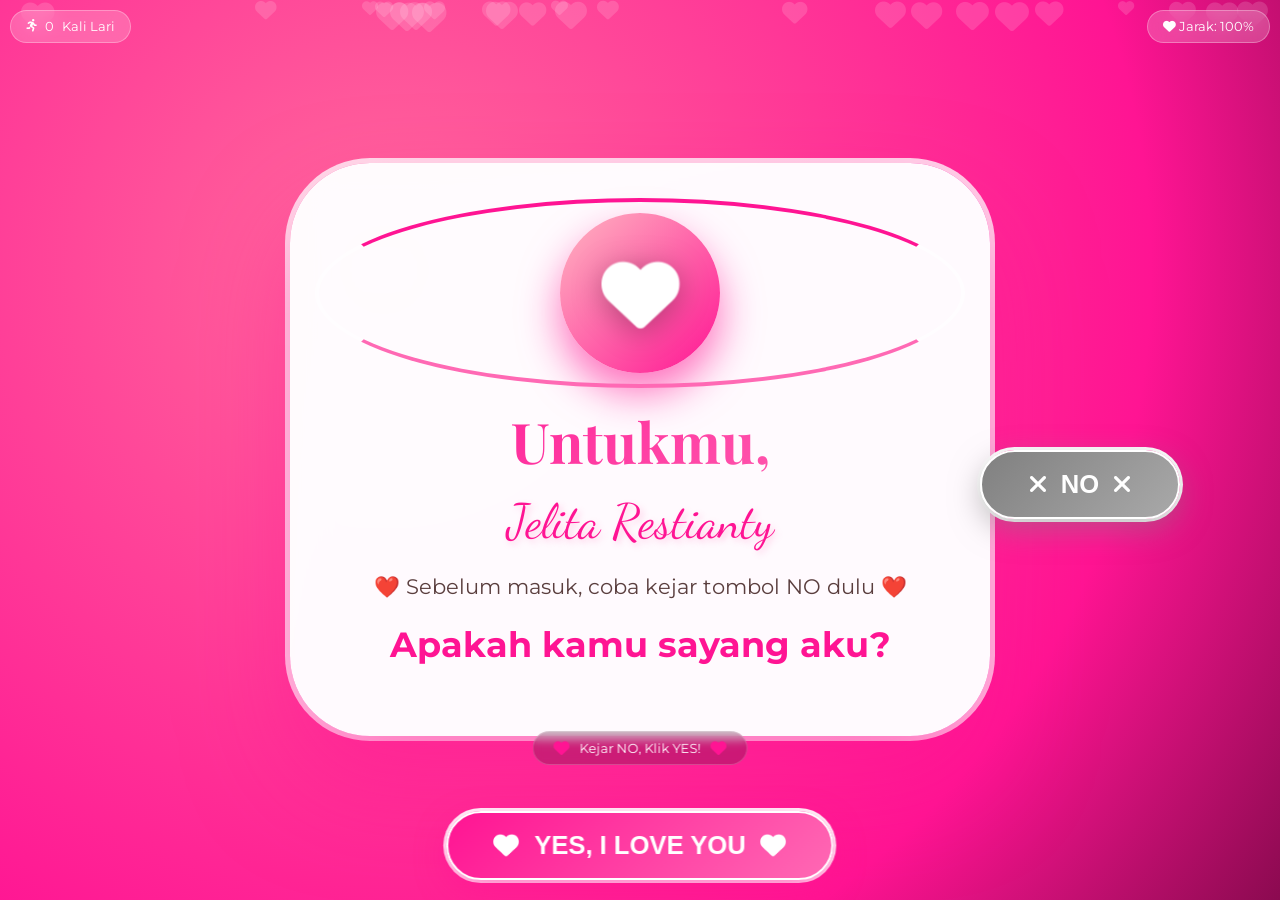
<file: landing.html>
<!DOCTYPE html>
<html lang="en">
<head>
    <meta charset="UTF-8">
    <meta name="viewport" content="width=device-width, initial-scale=1.0, maximum-scale=1.0, user-scalable=no, viewport-fit=cover">
    <title>💝 Untuk Jelita Tersayang 💝</title>
    
    <!-- Font Awesome 6 -->
    <link rel="stylesheet" href="https://cdnjs.cloudflare.com/ajax/libs/font-awesome/6.0.0/css/all.min.css">
    
    <!-- Google Fonts -->
    <link href="https://fonts.googleapis.com/css2?family=Playfair+Display:wght@700;900&family=Montserrat:wght@300;400;600;700&family=Dancing+Script:wght@700&display=swap" rel="stylesheet">
    
    <style>
        /* ===== RESET & BASE - 120FPS OPTIMIZED ===== */
        * {
            margin: 0;
            padding: 0;
            box-sizing: border-box;
            -webkit-tap-highlight-color: transparent;
            -webkit-touch-callout: none;
            -webkit-user-select: none;
            user-select: none;
        }
        
        html, body {
            width: 100%;
            height: 100%;
            overflow: hidden;
            position: fixed;
            font-family: 'Montserrat', sans-serif;
            background: #000;
        }
        
        /* ===== LANDING PAGE - FULLSCREEN ===== */
        .landing-page {
            position: fixed;
            top: 0;
            left: 0;
            width: 100%;
            height: 100%;
            background: radial-gradient(circle at 30% 30%, #ff6b9d, #ff1493 70%, #8b0a50);
            display: flex;
            justify-content: center;
            align-items: center;
            z-index: 999999;
            will-change: opacity;
            transform: translateZ(0);
        }
        
        /* ===== FLOATING HEARTS BACKGROUND ===== */
        .floating-hearts {
            position: absolute;
            width: 100%;
            height: 100%;
            pointer-events: none;
            z-index: 1;
            transform: translateZ(0);
        }
        
        .heart-particle {
            position: absolute;
            color: rgba(255, 255, 255, 0.15);
            font-size: clamp(15px, 5vw, 30px);
            animation: floatHeart 20s linear infinite;
            will-change: transform;
            transform: translateZ(0);
        }
        
        @keyframes floatHeart {
            0% { transform: translateY(100vh) rotate(0deg); }
            100% { transform: translateY(-100px) rotate(360deg); }
        }
        
        /* ===== MAIN CARD - FULLY RESPONSIVE ===== */
        .love-card {
            background: rgba(255, 255, 255, 0.98);
            backdrop-filter: blur(20px) saturate(180%);
            -webkit-backdrop-filter: blur(20px) saturate(180%);
            border-radius: min(80px, 10vw);
            padding: clamp(25px, 6vw, 50px) clamp(20px, 5vw, 40px);
            max-width: min(700px, 95%);
            width: 95%;
            max-height: 90vh;
            overflow-y: auto;
            box-shadow: 0 min(50px, 5vw) min(100px, 10vw) rgba(255, 20, 147, 0.5),
                        0 0 0 5px rgba(255, 255, 255, 0.8);
            position: relative;
            z-index: 100;
            animation: cardFloat 4s cubic-bezier(0.4, 0, 0.2, 1) infinite;
            will-change: transform;
            transform: translateZ(0);
            -webkit-overflow-scrolling: touch;
        }
        
        @keyframes cardFloat {
            0%, 100% { transform: translateY(0); }
            50% { transform: translateY(-10px); }
        }
        
        /* ===== PHOTO 3D ===== */
        .photo-wrapper {
            margin-bottom: clamp(20px, 4vw, 30px);
            position: relative;
            display: inline-block;
            width: 100%;
            text-align: center;
        }
        
        .photo-3d {
            width: min(160px, 35vw);
            height: min(160px, 35vw);
            border-radius: 50%;
            background: linear-gradient(135deg, #FFB6C1, #FF1493);
            display: flex;
            justify-content: center;
            align-items: center;
            margin: 0 auto;
            box-shadow: 0 min(20px, 2vw) min(40px, 4vw) rgba(255,20,147,0.6);
            animation: rotate3D 10s linear infinite;
            transform-style: preserve-3d;
            will-change: transform;
        }
        
        @keyframes rotate3D {
            0% { transform: rotateY(0deg); }
            100% { transform: rotateY(360deg); }
        }
        
        .photo-3d i {
            font-size: min(75px, 16vw);
            color: white;
            filter: drop-shadow(0 5px 15px rgba(0,0,0,0.3));
            animation: heartbeat 1.5s ease-in-out infinite;
            will-change: transform;
        }
        
        @keyframes heartbeat {
            0%, 100% { transform: scale(1); }
            50% { transform: scale(1.1); }
        }
        
        .photo-ring {
            position: absolute;
            top: -15px;
            left: -15px;
            right: -15px;
            bottom: -15px;
            border: 4px solid rgba(255, 255, 255, 0.6);
            border-radius: 50%;
            border-top-color: #FF1493;
            border-bottom-color: #FF69B4;
            animation: spin 6s linear infinite;
            will-change: transform;
        }
        
        @keyframes spin {
            from { transform: rotate(0deg); }
            to { transform: rotate(360deg); }
        }
        
        /* ===== TYPOGRAPHY - RESPONSIVE ===== */
        .greeting-title {
            font-family: 'Playfair Display', serif;
            font-size: clamp(2rem, 8vw, 3.5rem);
            background: linear-gradient(135deg, #FF1493, #FF69B4);
            -webkit-background-clip: text;
            -webkit-text-fill-color: transparent;
            margin-bottom: 10px;
            text-align: center;
        }
        
        .name-highlight {
            font-family: 'Dancing Script', cursive;
            font-size: clamp(2rem, 7vw, 3rem);
            color: #FF1493;
            display: block;
            margin: 15px 0;
            text-align: center;
            text-shadow: 3px 3px 6px rgba(255,105,180,0.3);
        }
        
        .love-message {
            font-size: clamp(1rem, 4vw, 1.3rem);
            color: #5a3e3e;
            margin: 20px 0;
            line-height: 1.6;
            text-align: center;
        }
        
        .question {
            font-size: clamp(1.5rem, 6vw, 2.2rem);
            font-weight: 700;
            color: #FF1493;
            margin: 20px 0;
            text-align: center;
        }
        
        /* ===== BUTTON CONTAINER - FULLSCREEN CHASE ===== */
        .button-container {
            position: fixed;
            top: 0;
            left: 0;
            width: 100vw;
            height: 100vh;
            pointer-events: none;
            z-index: 1000;
        }
        
        /* ===== YES BUTTON - STAYS AT BOTTOM ===== */
        .btn-yes {
            position: fixed;
            bottom: max(20px, env(safe-area-inset-bottom));
            left: 50%;
            transform: translateX(-50%);
            background: linear-gradient(135deg, #FF1493, #FF69B4);
            color: white;
            border: none;
            padding: clamp(12px, 3.5vw, 18px) clamp(25px, 6vw, 45px);
            border-radius: 60px;
            font-size: clamp(1.1rem, 4.5vw, 1.6rem);
            font-weight: bold;
            cursor: pointer;
            display: flex;
            align-items: center;
            gap: clamp(8px, 2vw, 15px);
            box-shadow: 0 10px 30px rgba(255,20,147,0.6),
                        0 0 0 3px white;
            z-index: 1002;
            pointer-events: auto;
            min-width: min(200px, 80%);
            justify-content: center;
            transition: transform 0.3s cubic-bezier(0.175, 0.885, 0.32, 1.275);
            will-change: transform;
            border: 2px solid white;
        }
        
        .btn-yes:active {
            transform: translateX(-50%) scale(0.95);
        }
        
        .btn-yes i {
            font-size: clamp(1.1rem, 4vw, 1.6rem);
            animation: iconBeat 1s ease-in-out infinite;
            will-change: transform;
        }
        
        @keyframes iconBeat {
            0%, 100% { transform: scale(1); }
            50% { transform: scale(1.2); }
        }
        
        /* ===== NO BUTTON - FLEES EVERYWHERE ===== */
        .btn-no {
            position: fixed;
            background: linear-gradient(135deg, #808080, #A9A9A9);
            color: white;
            border: none;
            padding: clamp(12px, 3.5vw, 18px) clamp(25px, 6vw, 45px);
            border-radius: 60px;
            font-size: clamp(1.1rem, 4.5vw, 1.6rem);
            font-weight: bold;
            display: flex;
            align-items: center;
            gap: clamp(8px, 2vw, 15px);
            box-shadow: 0 10px 30px rgba(128,128,128,0.5),
                        0 0 0 3px white;
            z-index: 1001;
            pointer-events: none;
            min-width: min(200px, 80%);
            justify-content: center;
            transition: all 0.1s linear;
            will-change: transform, left, top;
            transform: translateZ(0);
            border: 2px solid white;
        }
        
        /* ===== TOOLTIP - RESPONSIVE ===== */
        .tooltip {
            position: fixed;
            background: white;
            padding: clamp(8px, 2.5vw, 12px) clamp(15px, 4vw, 25px);
            border-radius: 60px;
            color: #FF1493;
            font-size: clamp(0.8rem, 3vw, 0.9rem);
            font-weight: bold;
            white-space: nowrap;
            pointer-events: none;
            z-index: 2000;
            box-shadow: 0 10px 30px rgba(255,20,147,0.4);
            border: 2px solid #FFB6C1;
            transform: translateZ(0);
            will-change: transform;
        }
        
        /* ===== DISTANCE INDICATOR - RESPONSIVE ===== */
        .distance-indicator {
            position: fixed;
            top: max(10px, env(safe-area-inset-top));
            right: 10px;
            background: rgba(255,255,255,0.2);
            backdrop-filter: blur(10px);
            -webkit-backdrop-filter: blur(10px);
            padding: 8px 15px;
            border-radius: 30px;
            color: white;
            font-size: clamp(0.7rem, 2.5vw, 0.8rem);
            z-index: 1003;
            border: 1px solid rgba(255,255,255,0.3);
            transition: background 0.2s;
            pointer-events: none;
        }
        
        /* ===== SCORE BOARD - RESPONSIVE ===== */
        .score-board {
            position: fixed;
            top: max(10px, env(safe-area-inset-top));
            left: 10px;
            background: rgba(255,255,255,0.2);
            backdrop-filter: blur(10px);
            -webkit-backdrop-filter: blur(10px);
            padding: 8px 15px;
            border-radius: 30px;
            color: white;
            font-size: clamp(0.7rem, 2.5vw, 0.8rem);
            z-index: 1003;
            border: 1px solid rgba(255,255,255,0.3);
            display: flex;
            align-items: center;
            gap: 8px;
            pointer-events: none;
        }
        
        /* ===== TRAIL EFFECT ===== */
        .trail-particle {
            position: fixed;
            width: 8px;
            height: 8px;
            background: #FF69B4;
            border-radius: 50%;
            pointer-events: none;
            z-index: 999;
            animation: trailFade 0.5s ease-out forwards;
            filter: blur(2px);
            will-change: transform, opacity;
        }
        
        @keyframes trailFade {
            0% { transform: scale(1); opacity: 0.8; }
            100% { transform: scale(0); opacity: 0; }
        }
        
        /* ===== LOADING - RESPONSIVE ===== */
        .loading-container {
            position: fixed;
            bottom: max(100px, 20vh);
            left: 50%;
            transform: translateX(-50%);
            width: min(80%, 400px);
            display: none;
            z-index: 1004;
        }
        
        .loading-bar {
            width: 100%;
            height: 6px;
            background: rgba(255,255,255,0.3);
            border-radius: 30px;
            overflow: hidden;
        }
        
        .loading-fill {
            height: 100%;
            background: linear-gradient(90deg, #FFB6C1, #FF1493);
            width: 0%;
            transition: width 0.1s linear;
            border-radius: 30px;
        }
        
        .loading-text {
            color: white;
            margin-top: 10px;
            font-size: clamp(0.8rem, 3vw, 0.9rem);
            text-align: center;
            text-shadow: 0 2px 5px rgba(0,0,0,0.3);
        }
        
        /* ===== FOOTER - RESPONSIVE ===== */
        .romantic-footer {
            position: fixed;
            bottom: max(80px, 15vh);
            left: 50%;
            transform: translateX(-50%);
            color: white;
            font-size: clamp(0.7rem, 2.5vw, 0.8rem);
            display: flex;
            align-items: center;
            gap: 10px;
            z-index: 1000;
            background: rgba(0,0,0,0.2);
            backdrop-filter: blur(5px);
            padding: 8px 20px;
            border-radius: 50px;
            white-space: nowrap;
            border: 1px solid rgba(255,255,255,0.2);
        }
        
        .romantic-footer i {
            color: #FF1493;
            font-size: clamp(0.8rem, 3vw, 1rem);
            animation: footerHeart 1.5s ease-in-out infinite;
        }
        
        @keyframes footerHeart {
            0%, 100% { transform: scale(1); }
            50% { transform: scale(1.2); }
        }
        
        /* ===== LANDSCAPE ORIENTATION FIX ===== */
        @media (orientation: landscape) and (max-height: 500px) {
            .btn-yes {
                bottom: 10px;
                padding: 8px 20px;
                font-size: 1rem;
            }
            
            .romantic-footer {
                bottom: 70px;
                padding: 5px 15px;
            }
            
            .photo-3d {
                width: 100px;
                height: 100px;
            }
            
            .love-card {
                padding: 15px;
            }
        }
        
        /* ===== DARK MODE SUPPORT ===== */
        @media (prefers-color-scheme: dark) {
            .love-card {
                background: rgba(30,30,30,0.98);
                color: white;
            }
            
            .love-message {
                color: #ddd;
            }
        }
        
        /* ===== SAFE AREA INSETS FOR NOTCH ===== */
        @supports (padding: max(0px)) {
            .btn-yes {
                bottom: max(20px, env(safe-area-inset-bottom));
            }
            
            .distance-indicator {
                top: max(10px, env(safe-area-inset-top));
                right: max(10px, env(safe-area-inset-right));
            }
            
            .score-board {
                top: max(10px, env(safe-area-inset-top));
                left: max(10px, env(safe-area-inset-left));
            }
        }
        
        /* ===== PERFORMANCE OPTIMIZATION ===== */
        .will-change-transform {
            will-change: transform;
        }
        
        .will-change-opacity {
            will-change: opacity;
        }
        
        /* ===== REDUCE MOTION PREFERENCE ===== */
        @media (prefers-reduced-motion: reduce) {
            * {
                animation-duration: 0.01ms !important;
                animation-iteration-count: 1 !important;
                transition-duration: 0.01ms !important;
            }
        }
    </style>
</head>
<body>
    <!-- LANDING PAGE -->
    <div class="landing-page" id="landingPage">
        
        <!-- Floating Hearts Background -->
        <div class="floating-hearts" id="floatingHearts"></div>
        
        <!-- Main Card -->
        <div class="love-card">
            <div class="photo-wrapper">
                <div class="photo-3d">
                    <i class="fas fa-heart" id="mainHeart"></i>
                </div>
                <div class="photo-ring"></div>
            </div>
            
            <h1 class="greeting-title">Untukmu,</h1>
            <span class="name-highlight">Jelita Restianty</span>
            
            <div class="love-message">
                ❤️ Sebelum masuk, coba kejar tombol NO dulu ❤️
            </div>
            
            <div class="question">
                Apakah kamu sayang aku?
            </div>
        </div>
        
        <!-- Distance Indicator -->
        <div class="distance-indicator" id="distanceIndicator">
            <i class="fas fa-heart"></i> Jarak: 100%
        </div>
        
        <!-- Score Board -->
        <div class="score-board" id="scoreBoard">
            <i class="fas fa-running"></i>
            <span id="fleeCount">0</span> Kali Lari
        </div>
        
        <!-- YES Button -->
        <button class="btn-yes" onclick="enterWebsite()" id="yesBtn">
            <i class="fas fa-heart"></i>
            YES, I LOVE YOU
            <i class="fas fa-heart"></i>
        </button>
        
        <!-- NO Button -->
        <button class="btn-no" id="noBtn">
            <i class="fas fa-times"></i>
            NO
            <i class="fas fa-times"></i>
        </button>
        
        <!-- Footer -->
        <div class="romantic-footer">
            <i class="fas fa-heart"></i>
            <span>Kejar NO, Klik YES!</span>
            <i class="fas fa-heart"></i>
        </div>
        
        <!-- Loading -->
        <div class="loading-container" id="loadingContainer">
            <div class="loading-bar">
                <div class="loading-fill" id="loadingFill"></div>
            </div>
            <div class="loading-text" id="loadingText">Yeay! Akhirnya milih YES ❤️</div>
        </div>
    </div>
    
    <!-- Tooltip -->
    <div id="tooltip" class="tooltip" style="display: none;"></div>
    
    <script>
        (function() {
            'use strict';
            
            // ===== 120FPS OPTIMIZATION =====
            const RAF = window.requestAnimationFrame || 
                       window.webkitRequestAnimationFrame || 
                       function(cb) { setTimeout(cb, 1000 / 60); };
            
            // ===== DOM ELEMENTS =====
            const landingPage = document.getElementById('landingPage');
            const noBtn = document.getElementById('noBtn');
            const yesBtn = document.getElementById('yesBtn');
            const tooltip = document.getElementById('tooltip');
            const distanceIndicator = document.getElementById('distanceIndicator');
            const scoreBoard = document.getElementById('scoreBoard');
            const fleeCountSpan = document.getElementById('fleeCount');
            const floatingHearts = document.getElementById('floatingHearts');
            const mainHeart = document.getElementById('mainHeart');
            
            // ===== GAME VARIABLES =====
            let mouseX = 0, mouseY = 0;
            let touchX = 0, touchY = 0;
            let noBtnX = window.innerWidth - 250;
            let noBtnY = window.innerHeight / 2;
            let fleeCount = 0;
            let isNear = false;
            let animationFrame = null;
            
            // ===== CONSTANTS =====
            const FLEE_DISTANCE = 180;
            const FLEE_SPEED = 12;
            
            // ===== INITIAL POSITION =====
            function initPosition() {
                noBtnX = window.innerWidth - Math.min(300, window.innerWidth * 0.3);
                noBtnY = window.innerHeight / 2;
                updateNoButtonPosition();
            }
            
            // ===== UPDATE NO BUTTON POSITION =====
            function updateNoButtonPosition() {
                if (!noBtn) return;
                
                const btnWidth = noBtn.offsetWidth || 180;
                const btnHeight = noBtn.offsetHeight || 60;
                
                noBtnX = Math.max(10, Math.min(noBtnX, window.innerWidth - btnWidth - 10));
                noBtnY = Math.max(10, Math.min(noBtnY, window.innerHeight - btnHeight - 10));
                
                noBtn.style.left = noBtnX + 'px';
                noBtn.style.top = noBtnY + 'px';
                noBtn.style.transform = 'translateZ(0)';
            }
            
            // ===== TRACK INPUT POSITION =====
            function trackPosition(e) {
                e.preventDefault();
                
                if (e.touches) {
                    mouseX = e.touches[0].clientX;
                    mouseY = e.touches[0].clientY;
                } else {
                    mouseX = e.clientX;
                    mouseY = e.clientY;
                }
                
                if (!animationFrame) {
                    animationFrame = RAF(updateGame);
                }
            }
            
            // ===== UPDATE GAME LOOP =====
            function updateGame() {
                const btnCenterX = noBtnX + (noBtn.offsetWidth / 2);
                const btnCenterY = noBtnY + (noBtn.offsetHeight / 2);
                
                const distance = Math.hypot(mouseX - btnCenterX, mouseY - btnCenterY);
                
                // Update UI
                const percentage = Math.min(100, Math.max(0, Math.round((distance / 300) * 100)));
                distanceIndicator.innerHTML = `<i class="fas fa-heart"></i> Jarak: ${percentage}%`;
                
                if (distance < FLEE_DISTANCE) {
                    distanceIndicator.style.background = 'rgba(255,0,0,0.4)';
                    noBtn.classList.add('fleeing');
                    
                    if (!isNear) {
                        isNear = true;
                        showTooltip('Jangan dekati NO! 🏃‍♂️', mouseX, mouseY);
                    }
                    
                    // Flee from input
                    const angle = Math.atan2(btnCenterY - mouseY, btnCenterX - mouseX);
                    const speedMultiplier = Math.max(1, (FLEE_DISTANCE - distance) / 40);
                    
                    noBtnX += Math.cos(angle) * FLEE_SPEED * speedMultiplier;
                    noBtnY += Math.sin(angle) * FLEE_SPEED * speedMultiplier;
                    
                    fleeCount++;
                    fleeCountSpan.textContent = fleeCount;
                    
                    // Grow YES button
                    if (fleeCount <= 30) {
                        const scale = 1 + Math.min(fleeCount * 0.02, 0.8);
                        yesBtn.style.transform = `translateX(-50%) scale(${scale})`;
                    }
                    
                    // Trail effect
                    if (fleeCount % 3 === 0) {
                        createTrail(btnCenterX, btnCenterY);
                    }
                    
                } else {
                    distanceIndicator.style.background = 'rgba(255,255,255,0.2)';
                    noBtn.classList.remove('fleeing');
                    isNear = false;
                }
                
                updateNoButtonPosition();
                animationFrame = null;
            }
            
            // ===== SHOW TOOLTIP =====
            function showTooltip(message, x, y) {
                tooltip.style.display = 'block';
                tooltip.innerHTML = `<i class="fas fa-heart"></i> ${message} <i class="fas fa-heart"></i>`;
                tooltip.style.left = Math.max(10, Math.min(x - 120, window.innerWidth - 200)) + 'px';
                tooltip.style.top = (y - 70) + 'px';
                
                setTimeout(() => {
                    tooltip.style.display = 'none';
                }, 1000);
            }
            
            // ===== CREATE TRAIL EFFECT =====
            function createTrail(x, y) {
                const trail = document.createElement('div');
                trail.className = 'trail-particle';
                trail.style.left = x + 'px';
                trail.style.top = y + 'px';
                document.body.appendChild(trail);
                setTimeout(() => trail.remove(), 500);
            }
            
            // ===== PREVENT NO BUTTON CLICK =====
            noBtn.addEventListener('click', (e) => {
                e.preventDefault();
                e.stopPropagation();
                
                noBtnX += (Math.random() - 0.5) * 200;
                noBtnY += (Math.random() - 0.5) * 200;
                updateNoButtonPosition();
                
                showTooltip('Nggak bisa di-click! 😘', 
                    noBtnX + noBtn.offsetWidth/2, 
                    noBtnY + noBtn.offsetHeight/2
                );
                
                fleeCount++;
                fleeCountSpan.textContent = fleeCount;
            });
            
            // ===== CREATE FLOATING HEARTS =====
            function createFloatingHearts() {
                for (let i = 0; i < 25; i++) {
                    setTimeout(() => {
                        const heart = document.createElement('i');
                        heart.className = 'fas fa-heart heart-particle';
                        heart.style.left = Math.random() * 100 + '%';
                        heart.style.animationDelay = (Math.random() * 10) + 's';
                        heart.style.fontSize = (Math.random() * 20 + 15) + 'px';
                        floatingHearts.appendChild(heart);
                    }, i * 30);
                }
            }
            
            // ===== HEART ANIMATION =====
            function animateHeart() {
                let scale = 1;
                let increasing = true;
                
                function update() {
                    if (increasing) {
                        scale += 0.02;
                        if (scale >= 1.2) increasing = false;
                    } else {
                        scale -= 0.02;
                        if (scale <= 0.9) increasing = true;
                    }
                    mainHeart.style.transform = `scale(${scale})`;
                    RAF(update);
                }
                RAF(update);
            }
            
            // ===== ENTER WEBSITE =====
            window.enterWebsite = function() {
                const loadingContainer = document.getElementById('loadingContainer');
                const loadingFill = document.getElementById('loadingFill');
                const loadingText = document.getElementById('loadingText');
                
                loadingContainer.style.display = 'block';
                
                let progress = 0;
                const messages = [
                    'Yeay! Akhirnya milih YES ❤️',
                    'Kamu benar, aku sayang kamu!',
                    'Menyiapkan kejutan spesial...',
                    'Siap-siap baper!',
                    'Loading cinta 100% ❤️'
                ];
                
                const interval = setInterval(() => {
                    progress += 2;
                    loadingFill.style.width = progress + '%';
                    
                    const messageIndex = Math.floor((progress / 100) * messages.length);
                    if (messageIndex < messages.length) {
                        loadingText.innerHTML = messages[messageIndex];
                    }
                    
                    if (progress >= 100) {
                        clearInterval(interval);
                        landingPage.style.transition = 'opacity 0.5s ease';
                        landingPage.style.opacity = '0';
                        setTimeout(() => {
                            window.location.href = 'index.html';
                        }, 500);
                    }
                }, 10);
            };
            
            // ===== EVENT LISTENERS =====
            document.addEventListener('mousemove', trackPosition);
            document.addEventListener('touchmove', trackPosition, { passive: false });
            document.addEventListener('touchstart', trackPosition);
            
            document.addEventListener('touchmove', (e) => e.preventDefault(), { passive: false });
            
            window.addEventListener('resize', () => {
                initPosition();
            });
            
            // ===== INIT =====
            window.onload = function() {
                createFloatingHearts();
                animateHeart();
                initPosition();
                
                // Touch optimization
                document.body.style.touchAction = 'none';
            };
            
        })();
    </script>
</body>
</html>
</file>
